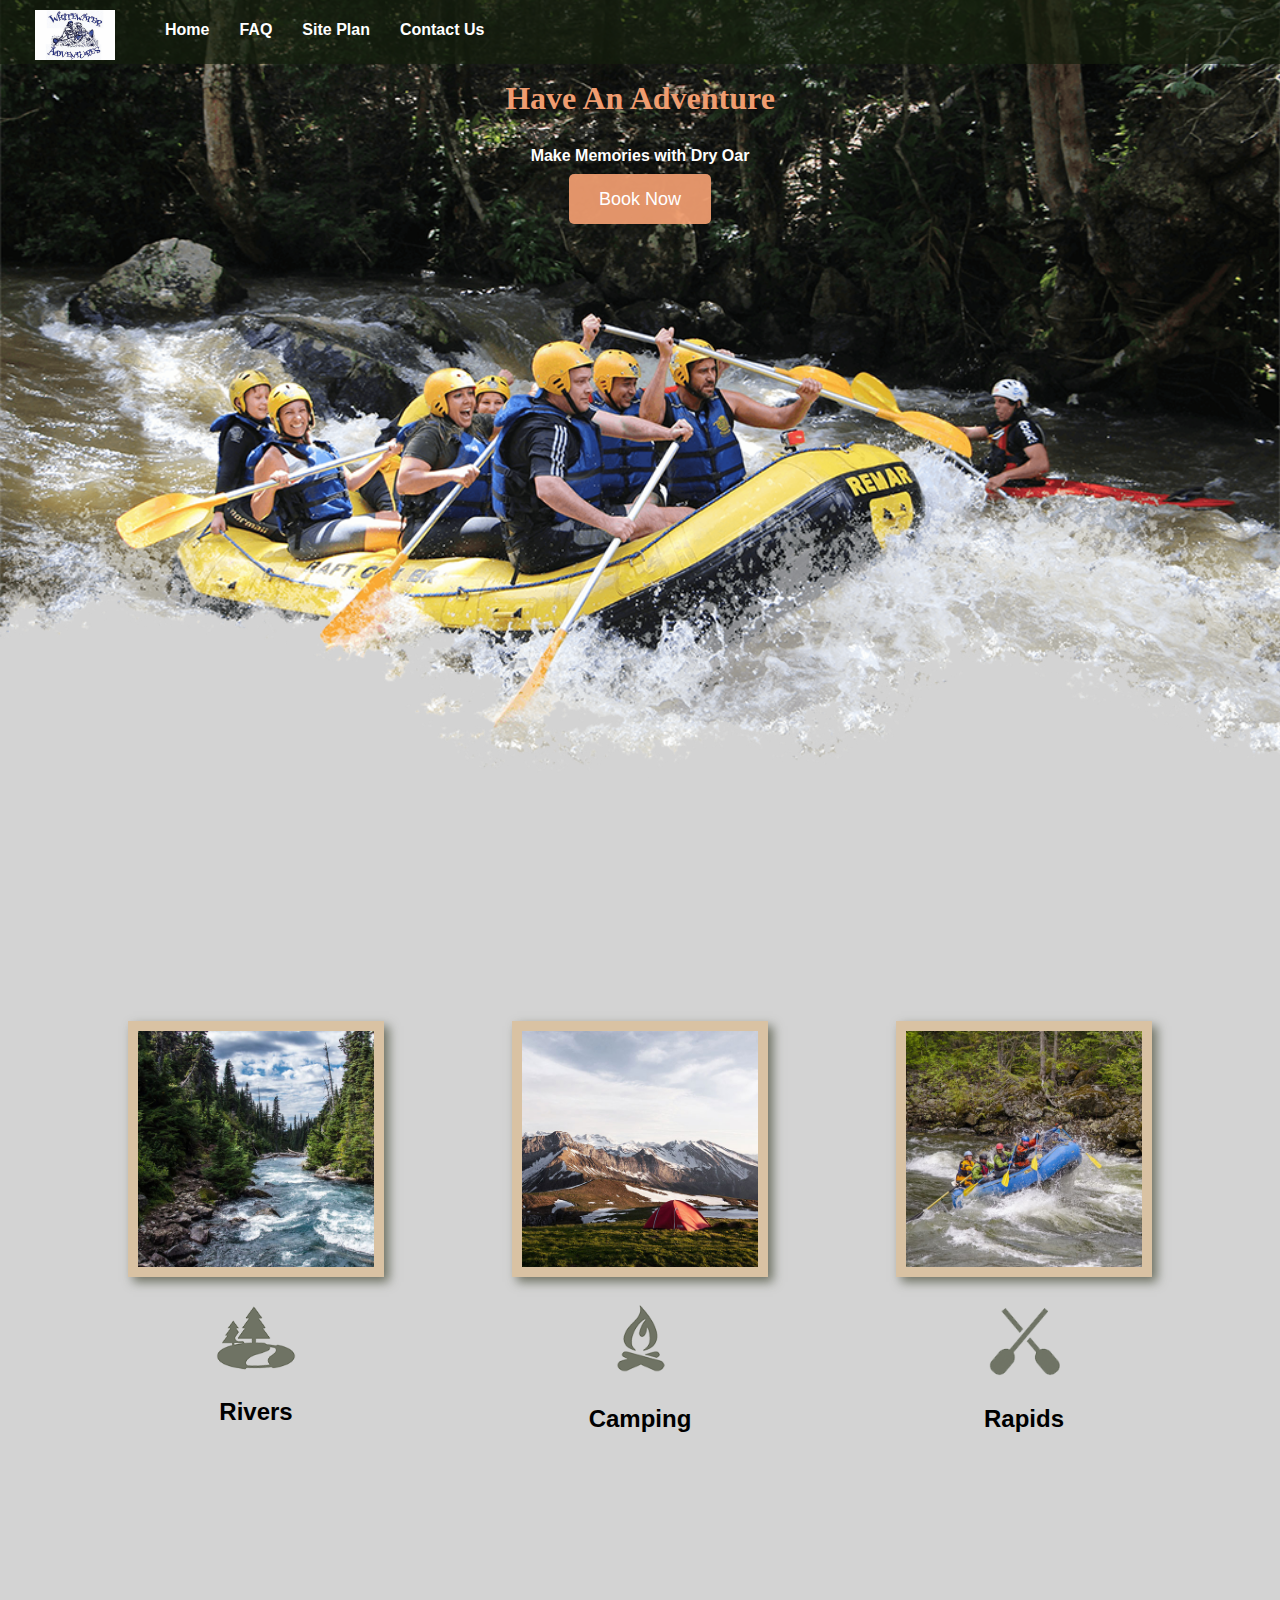
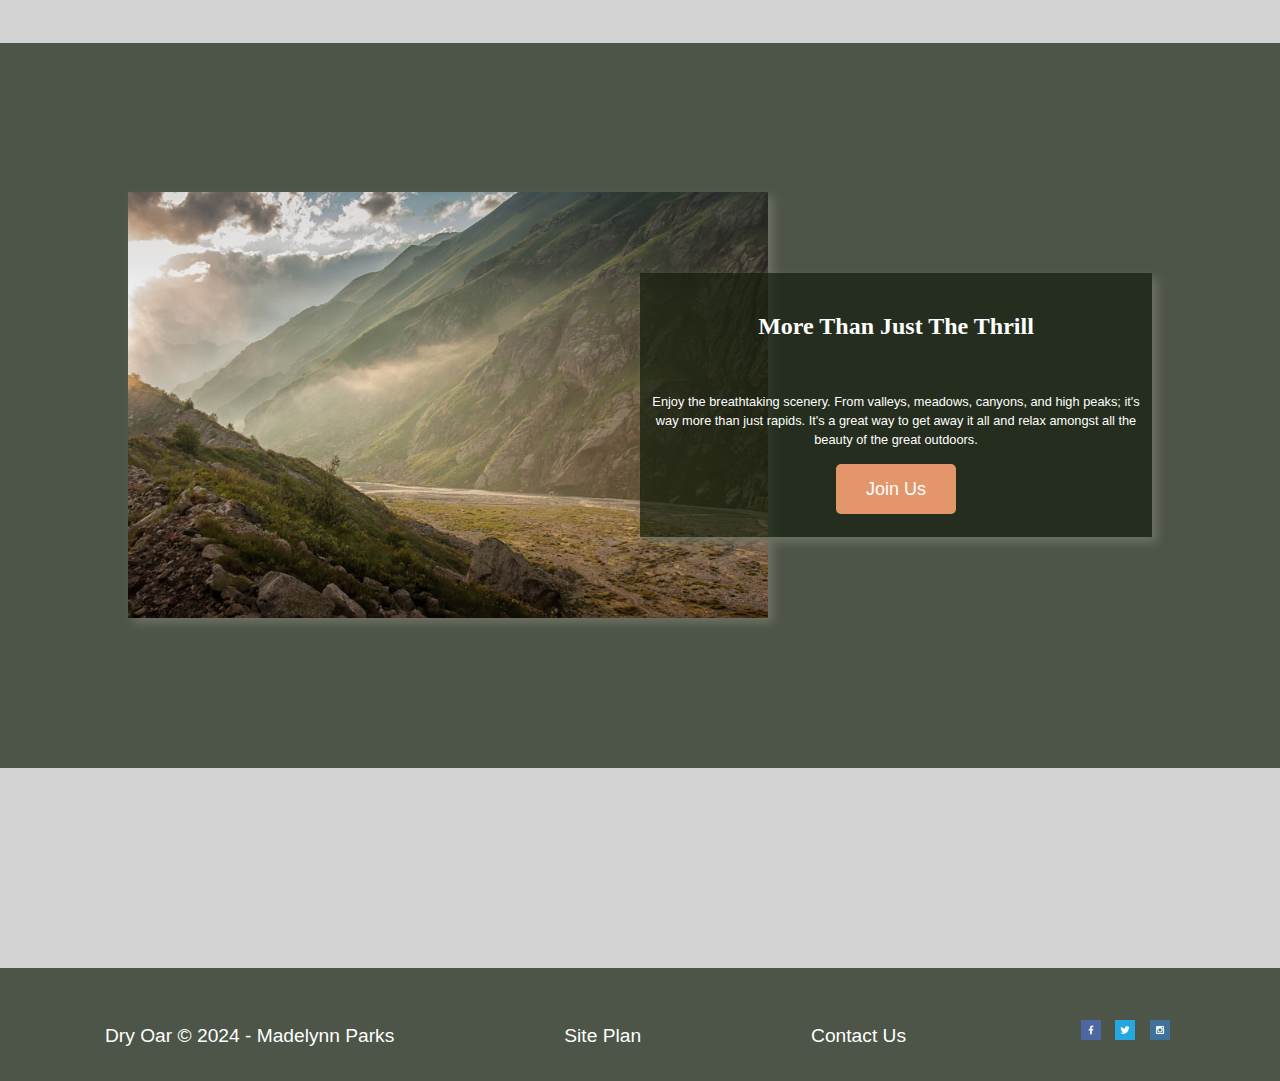
<file: wdd130/wwr/index.html>
<!DOCTYPE html>
<html lang="en">
<head>
    <link rel="stylesheet" href="styles/style.css">
    <meta charset="UTF-8">
    <meta name="viewport" content="width=device-width, initial-scale=1.0">
    <title>Whitewater Rafting Vacations | White Water Adventure | Home</title>
</head>
<body>
    <div id="content">
        <header>
         <a id="logo_link" href="index.html">
        <img class="logo" src="images/skelletons.jpg" alt="White Water Adventure">
             </a>
            <nav>
                 <a href="index.html">Home</a>
                 <a href="faq.html">FAQ</a>
                 <a href="site-plan-rafting.html">Site Plan</a>
                 <a href="contactus.html">Contact Us</a>
        </nav>
      </header>
      <div id="hero">
     <div id="hero-box">
        <img id="hero-img" src="images/hero.png" alt="People enjoying white water rafting">
     </div>
     <section id="hero-msg"> 
        <h1 class="home-title">Have An Adventure</h1>
        <h4>Make Memories with Dry Oar</h4>
        <div class='button-box'>
            <a class='book' href="contactus.html">Book Now</a>
        </div>
    </section>
   </div>
   <main class="home-grid">
    <section class="rivers-card">
        <img class="card-img" src="images/rivers.jpg" alt="river in forest">
        <img class="icon" src="images/river_icon.png" alt="river icon">
        <h2>Rivers</h2>
    </section>
    <section class="camping-card">
        <img class="card-img" src="images/camping.jpg" alt="tent in mountains">
        <img class="icon" src="images/fire_icon.png" alt="fire icon">
        <h2>Camping</h2>
    </section>
    <section class="rapids-card">
        <img class="card-img" src="images/rapids.jpg" alt="rafting boat">
        <img class="icon" src="images/oars.png" alt="oars icon">
        <h2>Rapids</h2>
    </section>
    <div id="background"></div>
    <img class="mountains" src="images/mountains.jpg" alt="Misty mountains">
    <section class="msg">
        <h2>More Than Just The Thrill</h2>
        <p>Enjoy the breathtaking scenery. From valleys, meadows, canyons, and high peaks; it's way more than just rapids. It's a great way to get away it all and relax amongst all the beauty of the great outdoors.</p>
        <a class='join' href="rivers.html">Join Us</a>
    </section>
   </main>
   <footer>
        <p>Dry Oar &copy; 2024 - Madelynn Parks</p>
        <p><a href="site-plan-rafting.html">Site Plan</a></p>
        <p><a href="contactus.html">Contact Us</a></p>
        <div class="social">
            <a href="https://facebook.com" target="_blank">
                <img src="images/facebook.png" alt="fb icon">
            </a>
            <a href="https://twitter.com" target="_blank">
                <img src="images/twitter.png" alt="twitter icon">
            </a>
            <a href="https://instagram.com" target="_blank">
                <img src="images/instagram.png" alt="instagram icon">
            </a>
        </div>
    </div>
    </footer>
</body>
</html>
</file>
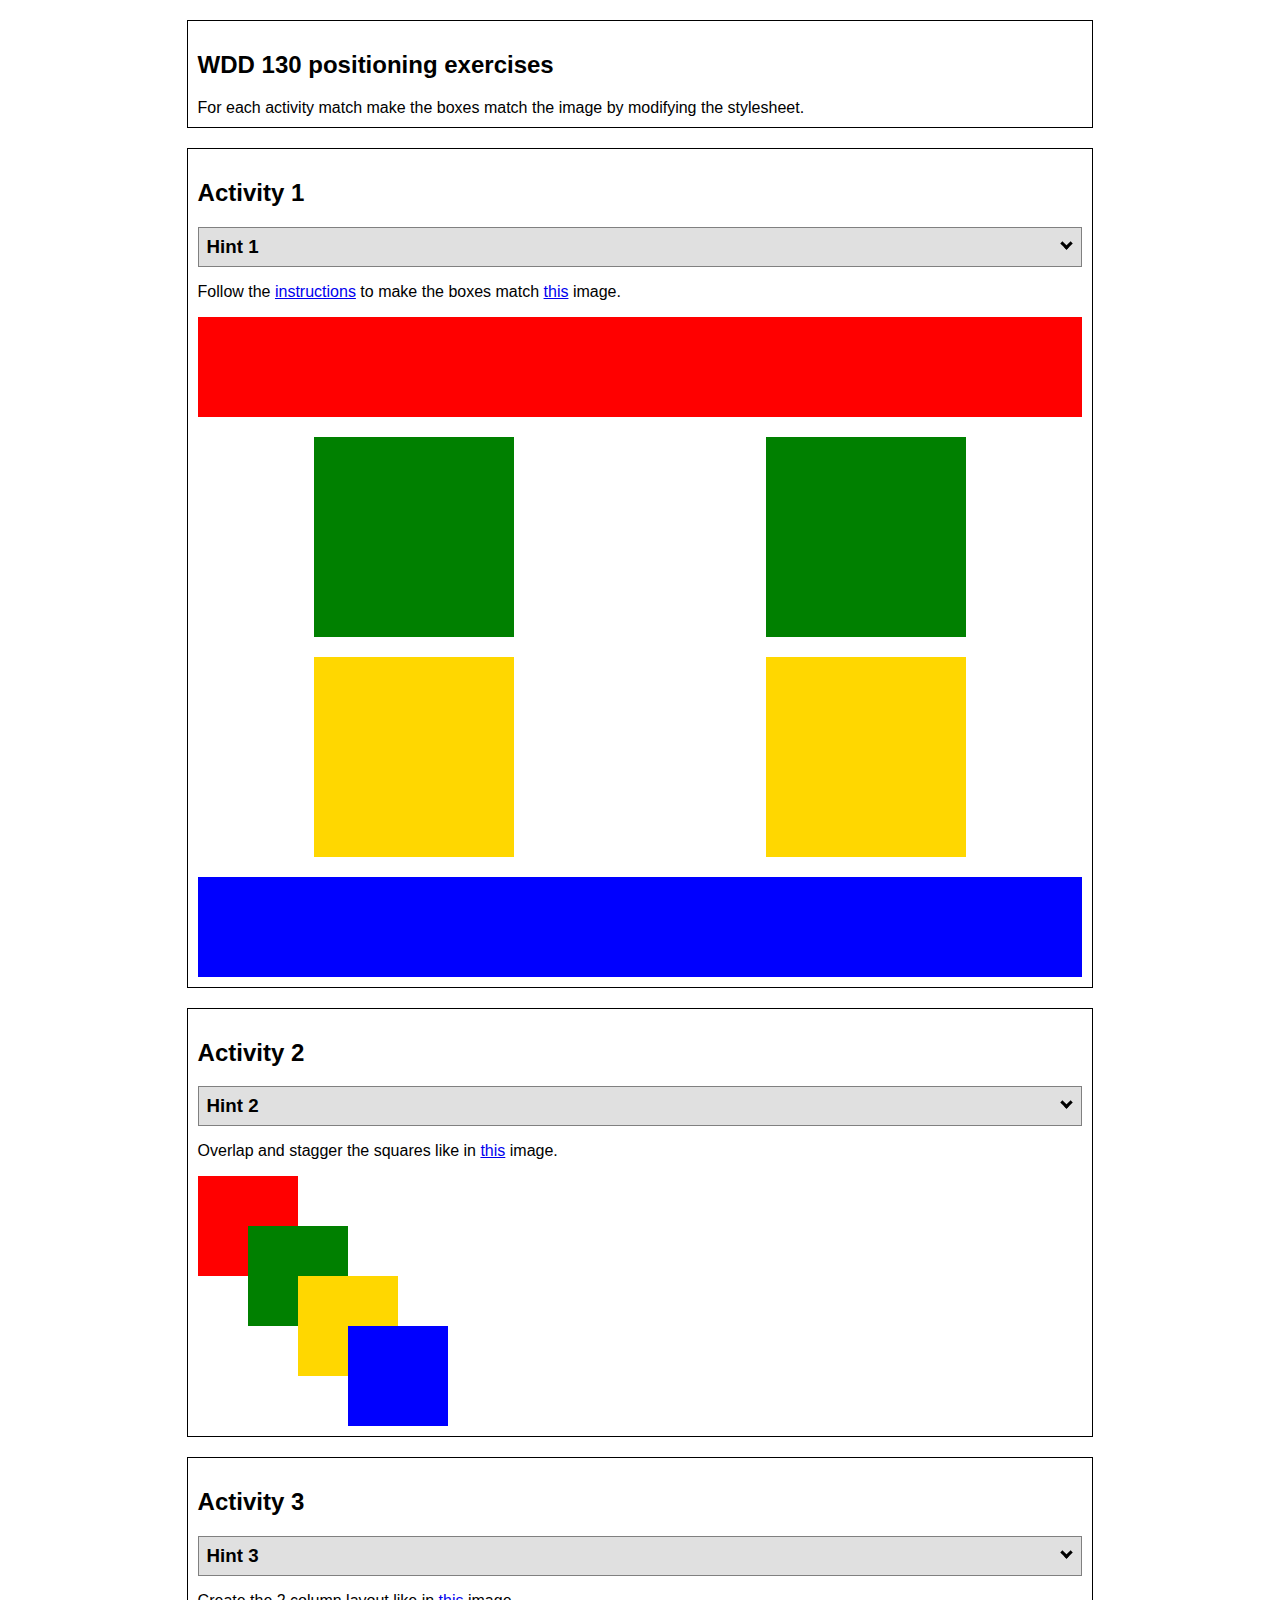
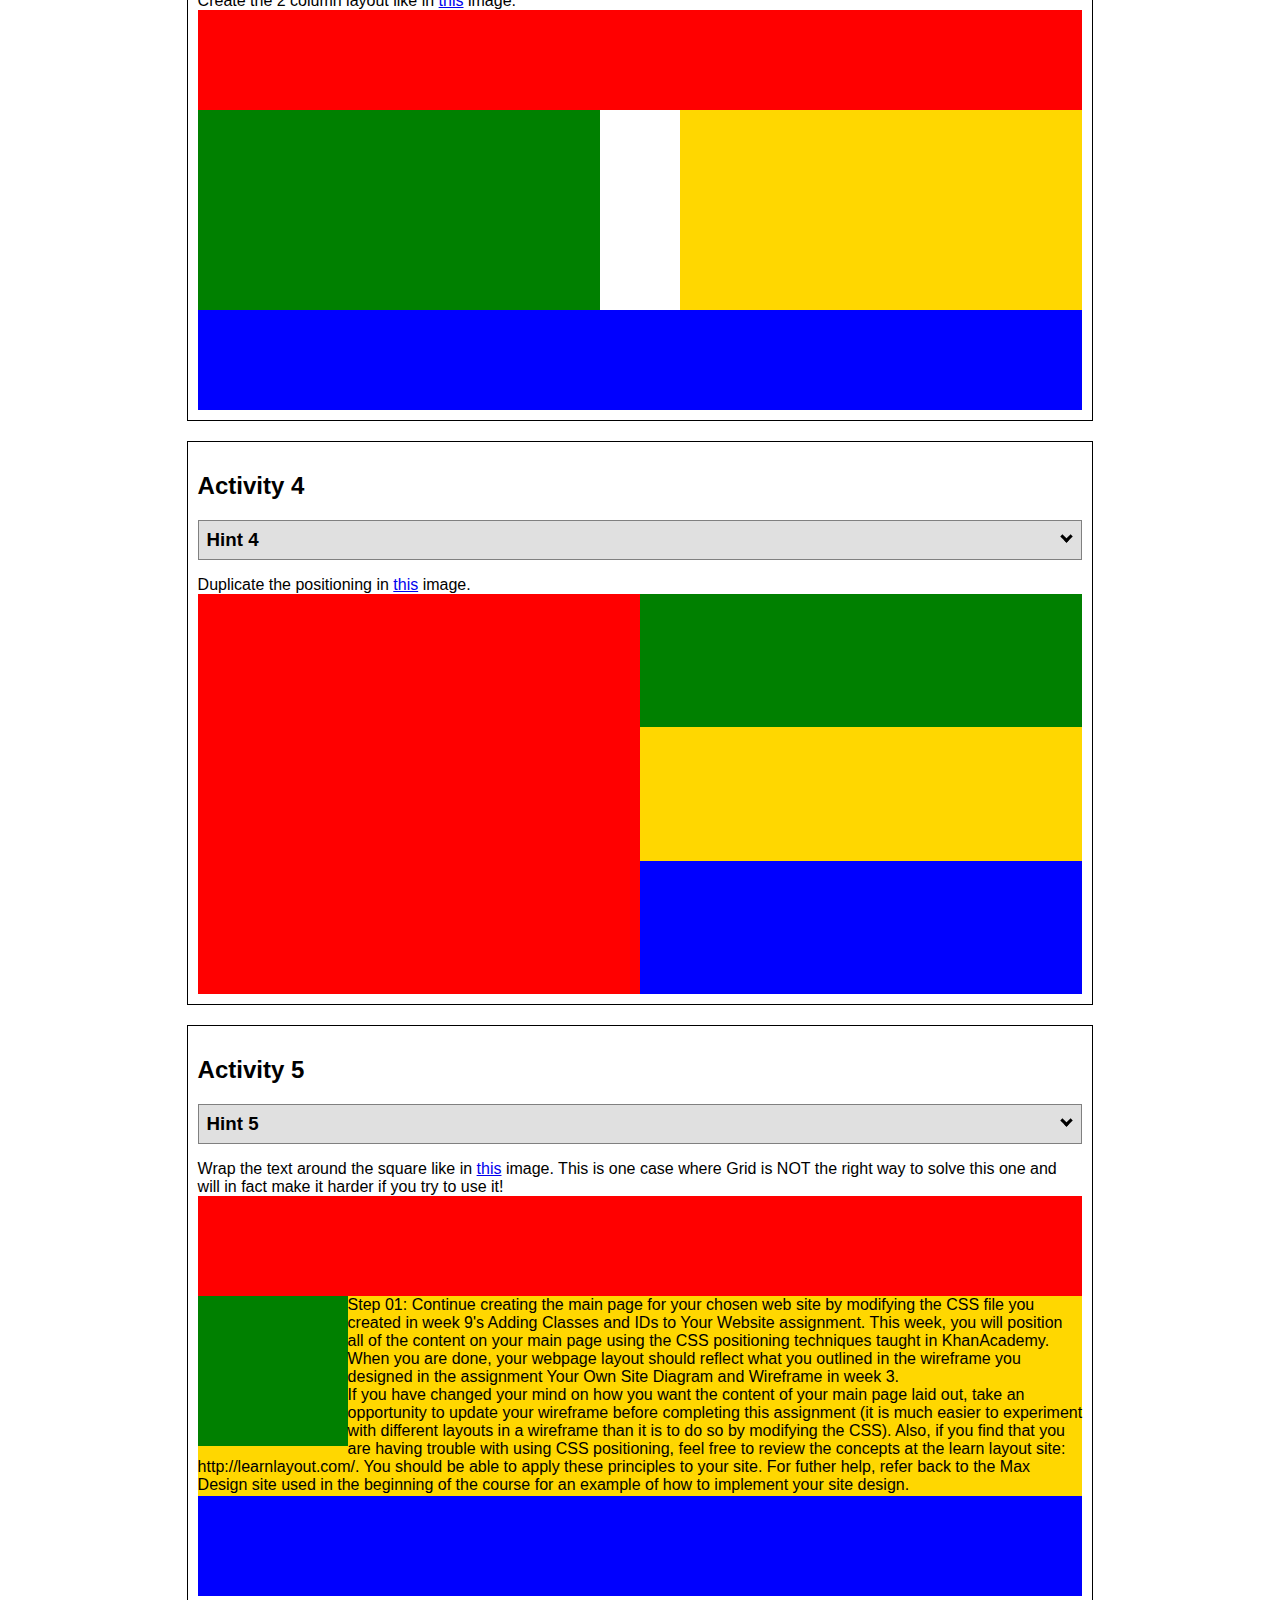
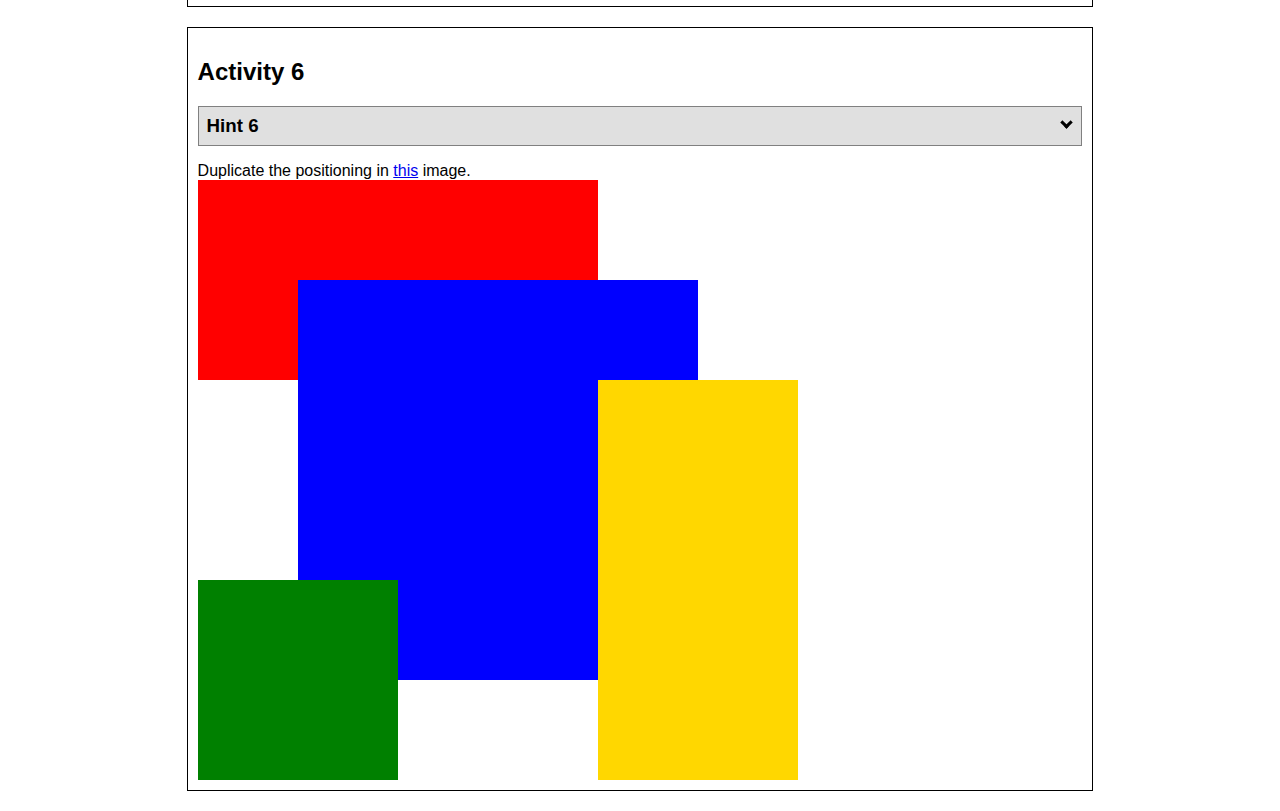
<file: positioning/positioning.html>
<!DOCTYPE html>
<html lang="en">
  <head>
    <!-- HTML - Name: positioning.html -->
    <title>Positioning Activity</title>
    <link rel="stylesheet" type="text/css" href="positionstyles.css" />
  </head>
  <body>
    <div class="activity">
      <h2>WDD 130 positioning exercises</h2>
      For each activity match make the boxes match the image by modifying the stylesheet.</div>
    <div class="activity">
      <h2>Activity 1</h2>
      <section class="hint"><input type="checkbox" ><i></i> <h3>Hint 1</h3><div><p>Check out the <a href="https://byui-wdd.github.io/wdd130/activities/w06-css-positioning.html" target="_blank">activity instructions</a> in Ilearn!</p></div></section>
      <p>Follow the <a href="https://byui-wdd.github.io/wdd130/activities/w06-css-positioning.html" target="_blank">instructions</a> to make the boxes match  <a href="https://byui-wdd.github.io/wdd130/images/example1.png" target="_blank">this</a> image.</p>
      <div class="content1" >
        <div class="red1" ></div>
        <div class="green1" ></div>
        <div class="green1" ></div>
        <div class="yellow1"></div>
        <div class="yellow1"></div>
        <div class="blue1"></div>
      </div>
    </div>
    <div class="activity">
      <h2>Activity 2</h2>
      <section class="hint"><input type="checkbox" > <h3>Hint 2</h3><i></i><div>
      <ul>
      <li>grid-template-columns: 50px 50px 50px 50px 50px </li></ul></div></section>
      <p>Overlap and stagger the squares like in <a href="https://byui-wdd.github.io/wdd130/images/example2.png" target="_blank">this</a> image.</p>
      <div class="content2" >
        <div class="red2" ></div>
        <div class="green2" ></div>
        <div class="yellow2"></div>
        <div class="blue2"></div>
      </div>
    </div>
    <div class="activity">
      <h2>Activity 3</h2>
      <section class="hint"><input type="checkbox" > <h3>Hint 3</h3><i></i><div><p>This one is going to be best solved with CSS Grid. Remember to make the boxes the right width first...then start moving them around. </p><h4>Properties used:</h4><ul><li>display:grid;</li><li>grid-template-columns:</li><li>grid-column-gap:</li>
        <li>grid-column:</li>  </ul></div></section>
      Create the 2 column layout like in <a href="https://byui-wdd.github.io/wdd130/images/example3.png" target="_blank">this</a>  image.
      <div class="content3" >
        <div class="red3" ></div>
        <div class="green3" ></div>
        <div class="yellow3"></div>
        <div class="blue3"></div>
      </div>
    </div>
    <div class="activity">
      <h2>Activity 4</h2>
      <section class="hint"><input type="checkbox" > <h3>Hint 4</h3><i></i><div><p>For the others we have been primarily concerned with width. For this one you will need to adjust height as well. </p><h4>Properties used:</h4><ul><li>display:grid;</li><li>grid-template-columns:</li><li>grid-row:</li></ul></div></section>
      Duplicate the positioning in <a href="https://byui-wdd.github.io/wdd130/images/example4.png" target="_blank">this</a> image. 
      <div class="content4" >
        <div class="red4" ></div>
        <div class="green4" ></div>
        <div class="yellow4"></div>
        <div class="blue4"></div>
      </div>
    </div>

    <div class="activity">
      <h2>Activity 5</h2>
      <section class="hint"><input type="checkbox" > <h3>Hint 5</h3><i></i><div><p>Grid is <strong>not</strong> the right way to do this.  In fact there is only one way to really do that...and that is with float. Remember that we float the thing we want the text to wrap around.  Also remember to start by making all the shapes the right size and shape.</p><h4>Properties used:</h4><ul><li>float: left;</li></ul></div></section>
      Wrap the text around the square like in <a href="https://byui-wdd.github.io/wdd130/images/example5.png" target="_blank">this</a> image. This is one case where Grid is NOT the right way to solve this one and will in fact make it harder if you try to use it!
      <div class="content5" >
        <div class="red5" ></div>
        <div class="green5" ></div>
        <div class="yellow5">Step 01: Continue creating the main page for your chosen web site by modifying the CSS file you created in week 9's Adding Classes and IDs to Your Website assignment. This week, you will position all of the content on your main page using the CSS positioning techniques taught in KhanAcademy. When you are done, your webpage layout should reflect what you outlined in the wireframe you designed in the assignment Your Own Site Diagram and Wireframe in week 3. <br />
          If you have changed your mind on how you want the content of your main page laid out, take an opportunity to update your wireframe before completing this assignment (it is much easier to experiment with different layouts in a wireframe than it is to do so by modifying the CSS). Also, if you find that you are having trouble with using CSS positioning, feel free to review the concepts at the learn layout site: http://learnlayout.com/. You should be able to apply these principles to your site. For futher help, refer back to the Max Design site used in the beginning of the course for an example of how to implement your site design.</div>
        <div class="blue5"></div>
      </div>
    </div>
    <div class="activity">
      <h2>Activity 6</h2>
      <section class="hint"><input type="checkbox" > <h3>Hint 6</h3><i></i><div><p>This one is all about visualizing the grid behind the layout. If you are having a hard time doing that first: all the sizes are even multiples of 100, and second here is another example with the lines drawn: <a href="https://byui-wdd.github.io/wdd130/images/example6-hint.png" target="_blank">example 6 with lines</a>. For this one you will find it easiest if you use px for the column width. You can also use <kbd>z-index</kbd> to control the element layering.    </p><h4>Properties used:</h4><ul><li>display:grid;</li><li>grid-template-columns:</li><li>grid-column:</li><li>grid-row:</li><li><a href="https://www.w3schools.com/cssref/pr_pos_z-index.asp" target="_blank">z-index:</a></li></ul></div></section>
      Duplicate the positioning in <a href="https://byui-wdd.github.io/wdd130/images/example6.png" target="_blank">this</a> image.
      <div class="content6" >
        <div class="red6" ></div>
        <div class="green6" ></div>
        <div class="yellow6"></div>
        <div class="blue6"></div>
      </div>
    </div>
  </body>
</html>
</file>
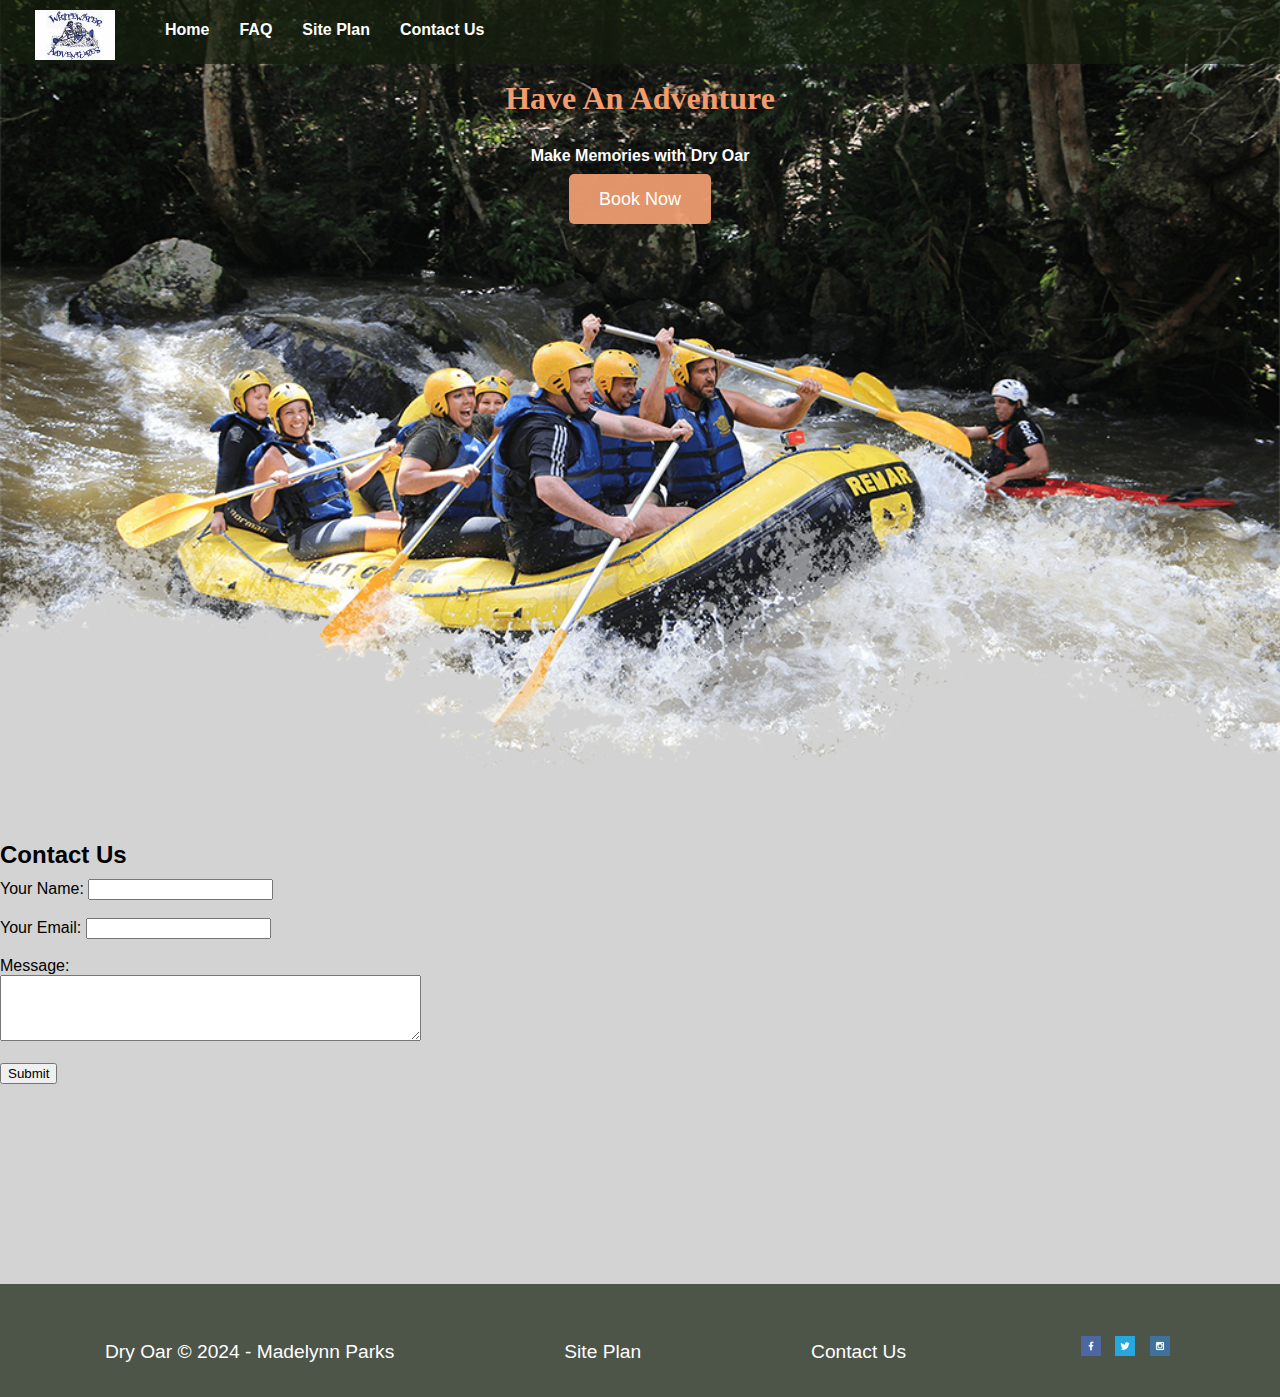
<file: wdd130/wwr/contactus.html>
<!DOCTYPE html>
<html lang="en">
<head>
    <link rel="stylesheet" href="styles/style.css">
    <meta charset="UTF-8">
    <meta name="viewport" content="width=device-width, initial-scale=1.0">
    <title>Contact Us</title>
    <style>
        #feedback {
            background-color: antiquewhite;
            position: absolute;
            top: 0;
            left: 0;
            right: 0;
            padding: .5em;
            /* make this element invisible until we are ready for it */
            display: none;      
        }
        .moveDown {
            margin-top: 3em;
        }
    </style>
</head>
<body>
    <div id="form">
        <header>
            <a id="logo_link" href="index.html">
                <img class="logo" src="images/skelletons.jpg" alt="White Water Adventure">
            </a>
            <nav>
                <a href="index.html">Home</a>
                <a href="faq.html">FAQ</a>
                <a href="site-plan-rafting.html">Site Plan</a>
                <a href="contactus.html">Contact Us</a>
            </nav>
        </header>
        <div id="hero">
            <div id="hero-box">
                <img id="hero-img" src="images/hero.png" alt="People enjoying white water rafting">
            </div>
            <section id="hero-msg"> 
                <h1 class="home-title">Have An Adventure</h1>
                <h4>Make Memories with Dry Oar</h4>
                <div class='button-box'>
                    <a class='book' href="contactus.html">Book Now</a>
                </div>
            </section>
        </div>

        <main>
            <h2>Contact Us</h2>
            <form id="contact-form">
                <label for="user_name">Your Name:</label>
                <input type="text" id="user_name" name="user_name" required><br><br>
                <label for="user_email">Your Email:</label>
                <input type="email" id="user_email" name="user_email" required><br><br>
                <label for="message">Message:</label><br>
                <textarea id="message" name="message" rows="4" cols="50" required></textarea><br><br>
                <input type="submit" value="Submit">
            </form>
            <div id="feedback"></div>
        </main>
        
        <footer>
            <p>Dry Oar &copy; 2024 - Madelynn Parks</p>
            <p><a href="site-plan-rafting.html">Site Plan</a></p>
            <p><a href="contactus.html">Contact Us</a></p>
            <div class="social">
                <a href="https://facebook.com" target="_blank">
                    <img src="images/facebook.png" alt="fb icon">
                </a>
                <a href="https://twitter.com" target="_blank">
                    <img src="images/twitter.png" alt="twitter icon">
                </a>
                <a href="https://instagram.com" target="_blank">
                    <img src="images/instagram.png" alt="instagram icon">
                </a>
            </div>
        </footer>
    </div>
    
    <script>
        // get the feedback div element so we can do something with it.
        const feedbackElement = document.getElementById('feedback');
        // get the form so we can read what was entered in it.
        const formElement = document.getElementById('contact-form');
        // add a 'listener' to wait for a submission of our form. When that happens run the code below.
        formElement.addEventListener('submit', function(e) {
            // stop the form from doing the default action.
            e.preventDefault();
            // set the contents of our feedback element to a message letting the user know the form was submitted successfully. Notice that we pull the name that was entered in the form to personalize the message!
            feedbackElement.innerHTML = 'Hello '+ formElement.user_name.value +'! Thank you for your message. We will get back with you as soon as possible!';
            // make the feedback element visible.
            feedbackElement.style.display = "block";
            // add a class to move everything down so our message doesn't cover it.
            document.body.classList.toggle('moveDown');
        });
    </script>
</body>
</html>
</file>
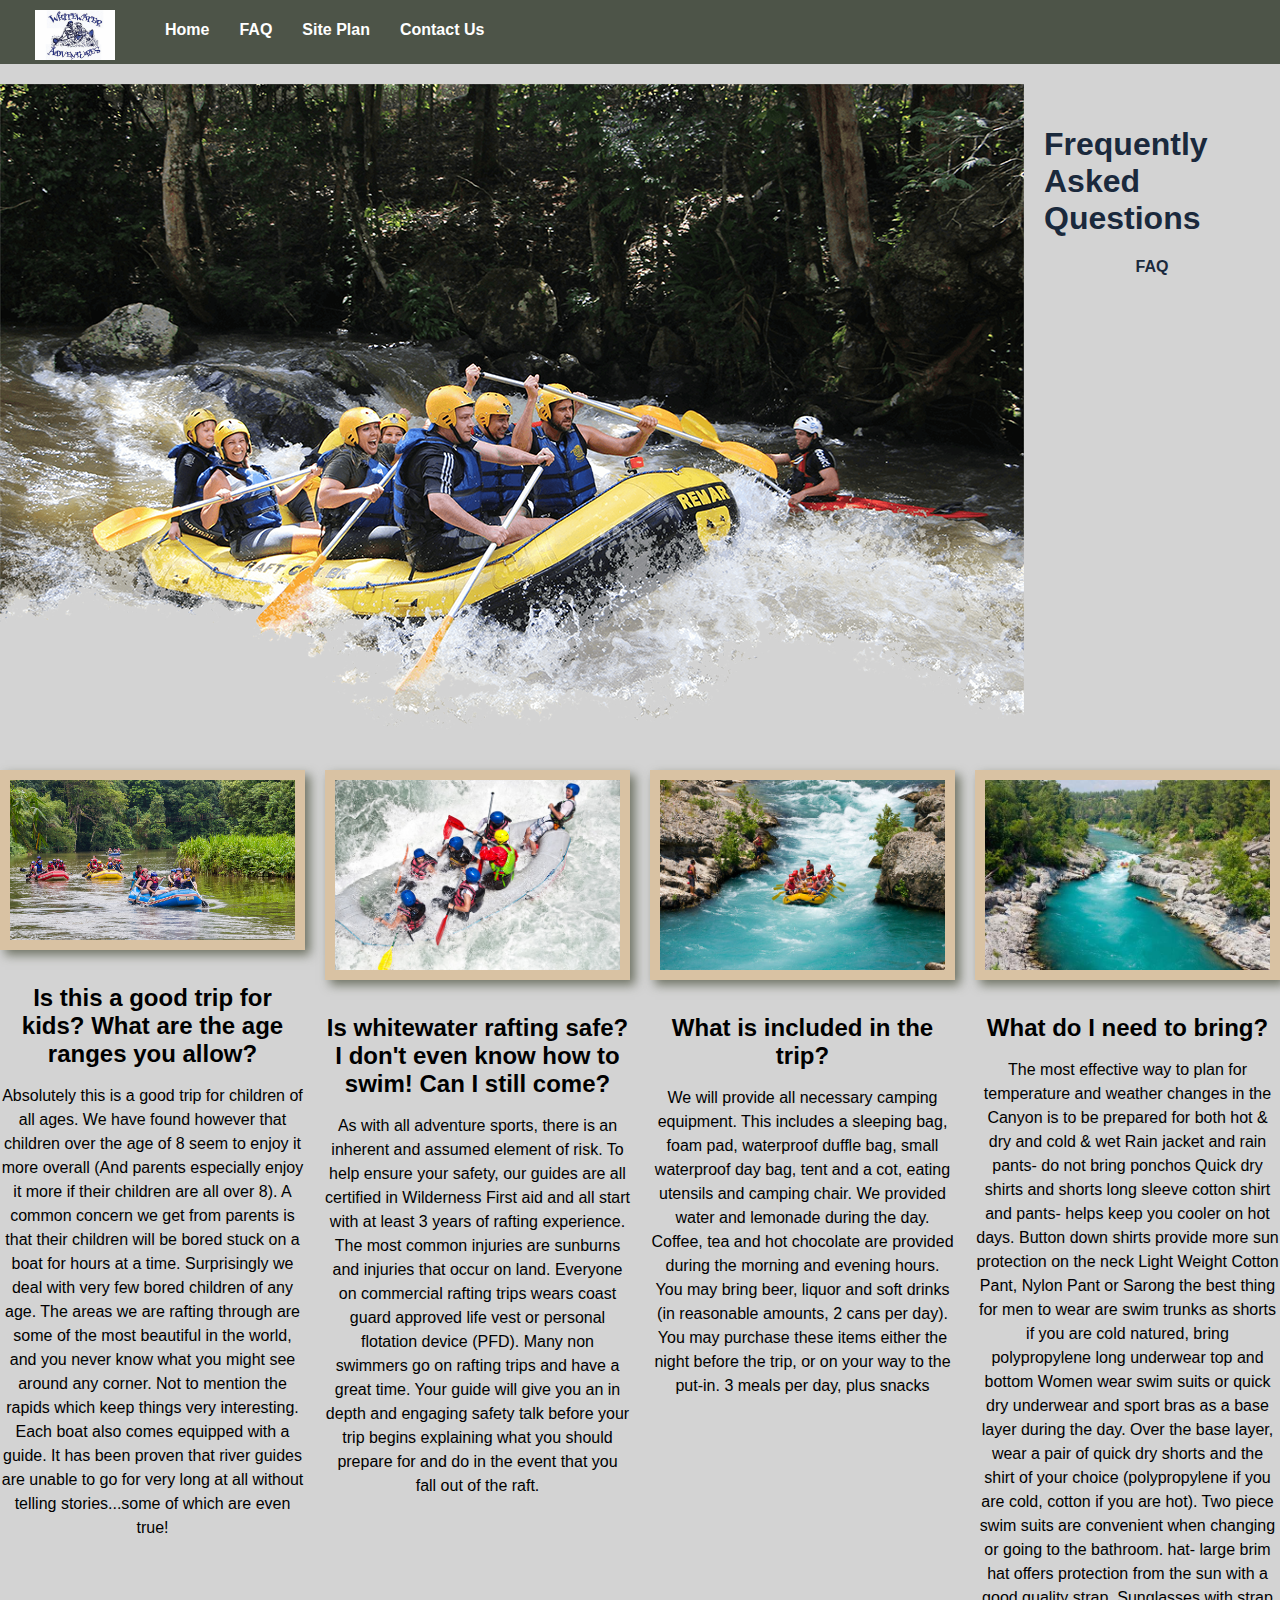
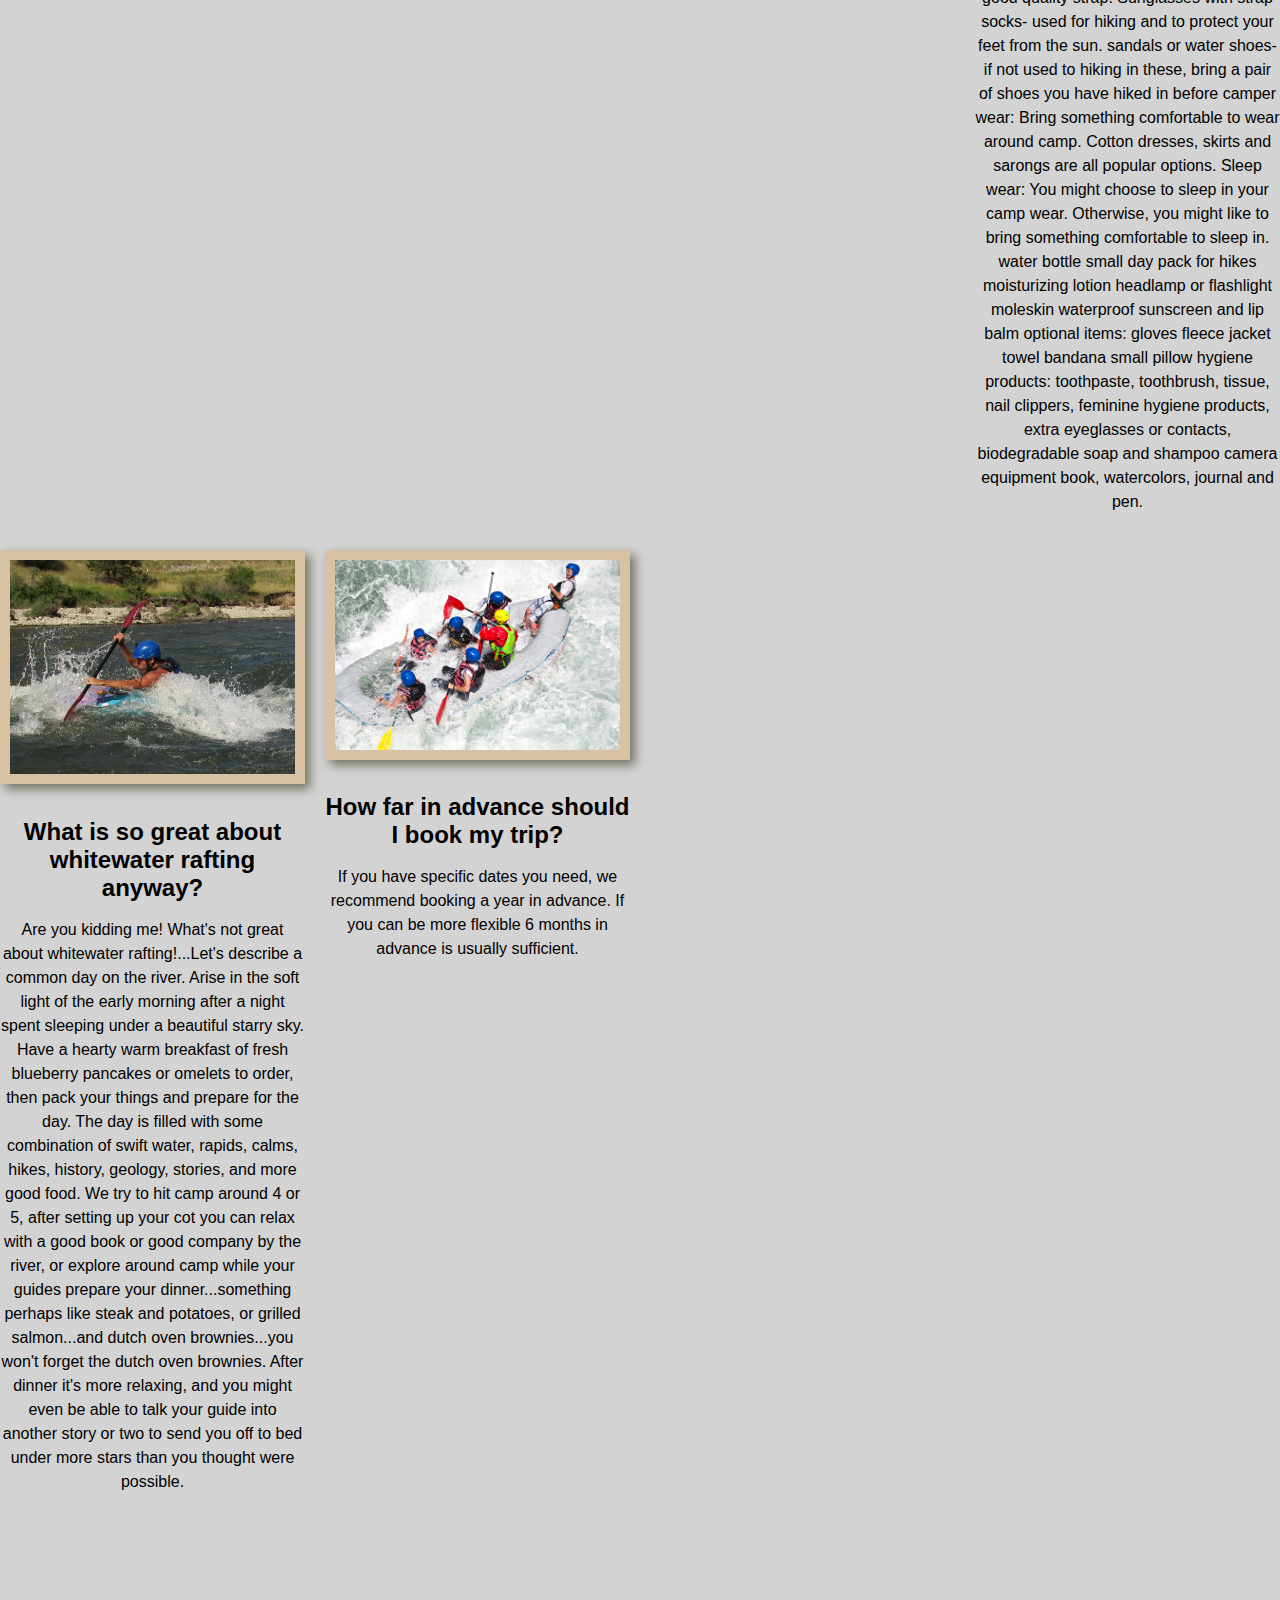
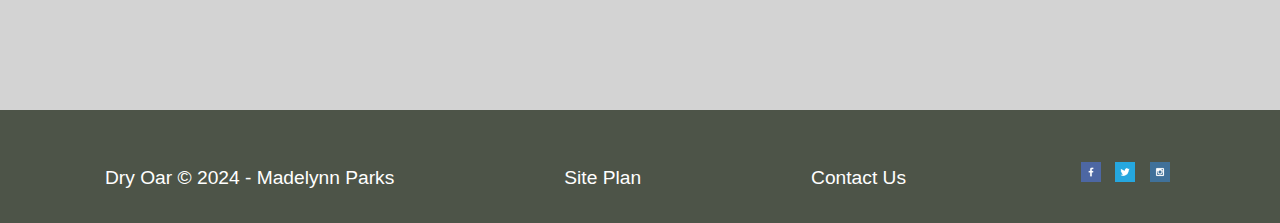
<file: wdd130/wwr/faq.html>
<!DOCTYPE html>
<html lang="en">
<head>
    <link rel="stylesheet" href="styles/style.css">
    <meta charset="UTF-8">
    <meta name="viewport" content="width=device-width, initial-scale=1.0">
    <title>Whitewater Rafting Vacations | White Water Adventure | Home | FAQ</title>
</head>
<body>
    <div id="faq">
        <header>
            
         <a id="logo_link" href="index.html">
        <img class="logo" src="images/skelletons.jpg" alt="White Water Adventure">
             </a>
            <nav>
                 <a href="index.html">Home</a>
                 <a href="faq.html">FAQ</a>
                 <a href="site-plan-rafting.html">Site Plan</a>
                 <a href="contactus.html">Contact Us</a>
        </nav>
    </header>
    <div id="banner">
   <div id="banner-box">
      <img id="banner-img" src="images/hero.png" alt="People enjoying white water rafting">
   </div>
   <section id="banner-msg"> 
      <h1 class="faq-title">Frequently Asked Questions</h1>
      <h4>FAQ</h4>
    
  </section>
   </div>
   <main class="faq-grid">
    <section class="question1-card">
        <img class="card-img" src="images/rafting15_600.jpg" alt="river in forest">
     
        <h2>Is this a good trip for kids? What are the age ranges you allow?</h2>
        <p>Absolutely this is a good trip for children of all ages. We have found however that children over the age of 8 seem to enjoy it more overall (And parents especially enjoy it more if their children are all over 8). A common concern we get from parents is that their children will be bored stuck on a boat for hours at a time. Surprisingly we deal with very few bored children of any age. The areas we are rafting through are some of the most beautiful in the world, and you never know what you might see around any corner. Not to mention the rapids which keep things very interesting. Each boat also comes equipped with a guide. It has been proven that river guides are unable to go for very long at all without telling stories...some of which are even true!</p>
    </section>
    <section class="question2-card">
        <img class="card-img" src="images/rafting42_600.jpg" alt="tent in mountains">
        
        <h2>Is whitewater rafting safe? I don't even know how to swim! Can I still come? </h2>
        <p>As with all adventure sports, there is an inherent and assumed element of risk. To help ensure your safety, our guides are all certified in Wilderness First aid and all start with at least 3 years of rafting experience. The most common injuries are sunburns and injuries that occur on land.
            Everyone on commercial rafting trips wears coast guard approved life vest or personal flotation device (PFD). Many non swimmers go on rafting trips and have a great time. Your guide will give you an in depth and engaging safety talk before your trip begins explaining what you should prepare for and do in the event that you fall out of the raft.</p>
    </section>
    <section class="question3-card">
        <img class="card-img" src="images/rafting65_600.jpg" alt="rafting boat">
        <h2>What is included in the trip?</h2>
        <p>We will provide all necessary camping equipment. This includes a sleeping bag, foam pad, waterproof duffle bag, small waterproof day bag, tent and a cot, eating utensils and camping chair.
            We provided water and lemonade during the day. Coffee, tea and hot chocolate are provided during the morning and evening hours. You may bring beer, liquor and soft drinks (in reasonable amounts, 2 cans per day). You may purchase these items either the night before the trip, or on your way to the put-in. 3 meals per day, plus snacks</p>
    </section>
    <section class="question4-card">
        <img class="card-img" src="images/rafting58_600.jpg" alt="rafting boat">
        <h2>What do I need to bring?</h2>
        <p>The most effective way to plan for temperature and weather changes in the Canyon is to be prepared for both hot & dry and cold & wet Rain jacket and rain pants- do not bring ponchos Quick dry shirts and shorts long sleeve cotton shirt and pants- helps keep you cooler on hot days. Button down shirts provide more sun protection on the neck Light Weight Cotton Pant, Nylon Pant or Sarong the best thing for men to wear are swim trunks as shorts if you are cold natured, bring polypropylene long underwear top and bottom Women wear swim suits or quick dry underwear and sport bras as a base layer during the day. Over the base layer, wear a pair of quick dry shorts and the shirt of your choice (polypropylene if you are cold, cotton if you are hot). Two piece swim suits are convenient when changing or going to the bathroom. hat- large brim hat offers protection from the sun with a good quality strap. Sunglasses with strap socks- used for hiking and to protect your feet from the sun. sandals or water shoes- if not used to hiking in these, bring a pair of shoes you have hiked in before camper wear: Bring something comfortable to wear around camp. Cotton dresses, skirts and sarongs are all popular options. Sleep wear: You might choose to sleep in your camp wear. Otherwise, you might like to bring something comfortable to sleep in. water bottle small day pack for hikes moisturizing lotion headlamp or flashlight moleskin waterproof sunscreen and lip balm optional items: gloves fleece jacket towel bandana small pillow hygiene products: toothpaste, toothbrush, tissue, nail clippers, feminine hygiene products, extra eyeglasses or contacts, biodegradable soap and shampoo camera equipment book, watercolors, journal and pen.  
        </p>
    </section>
    <section class="question5-card">
        <img class="card-img" src="images/salmon-kayak3.jpg" alt="rafting boat">
        <h2>What is so great about whitewater rafting anyway?</h2>
        <p>Are you kidding me! What's not great about whitewater rafting!...Let's describe a common day on the river.
        Arise in the soft light of the early morning after a night spent sleeping under a beautiful starry sky. Have a hearty warm breakfast of fresh blueberry pancakes or omelets to order, then pack your things and prepare for the day. The day is filled with some combination of swift water, rapids, calms, hikes, history, geology, stories, and more good food. We try to hit camp around 4 or 5, after setting up your cot you can relax with a good book or good company by the river, or explore around camp while your guides prepare your dinner...something perhaps like steak and potatoes, or grilled salmon...and dutch oven brownies...you won't forget the dutch oven brownies. After dinner it's more relaxing, and you might even be able to talk your guide into another story or two to send you off to bed under more stars than you thought were possible.        </p>
    </p>
    </section>
    <section class="qustion6-card">
        <img class="card-img" src="images/rafting42_600.jpg" alt="rafting boat">
        <h2>How far in advance should I book my trip?</h2>
        <p>
            If you have specific dates you need, we recommend booking a year in advance. If you can be more flexible 6 months in advance is usually sufficient.
        </p>
    </section>
        </main>


   <footer>
        <p>Dry Oar &copy; 2024 - Madelynn Parks</p>
        <p><a href="site-plan-rafting.html">Site Plan</a></p>
        <p><a href="contactus.html">Contact Us</a></p>
        <div class="social">
            <a href="https://facebook.com" target="_blank">
                <img src="images/facebook.png" alt="fb icon">
            </a>
            <a href="https://twitter.com" target="_blank">
                <img src="images/twitter.png" alt="twitter icon">
            </a>
            <a href="https://instagram.com" target="_blank">
                <img src="images/instagram.png" alt="instagram icon">
            </a>
        </div>
    </div>
    </footer>
</body>
</html>
</file>
<file: wdd130/wwr/styles/style.css>
/* Global styles */
body {
    font-family: Arial, sans-serif;
    margin: 0;
    padding: 0;
    background-color: lightgray ;
}

#content {
    max-width: 1600px;
    margin: 0 auto; 
}

#background {
    height: 725px;
}

#hero-msg h1 {
    text-align: center;
    line-height: 1.5em;
}

#hero-msg h4 {
    text-align: center;
    line-height: 1.5em;
}

#hero-img {
    width:100%;
}

.home-grid {
    display: grid;
    grid-template-columns: repeat(10, 1fr);
}

.button-box {
    text-align: center;
}

main section {
    text-align: center;
}

header {
    background-color: rgba(20,30,13, .7);
    font-family: Verdana, sans-serif;
    display: grid;
    grid-template-columns: 150px auto;
}

footer {
    background-color: rgba(20,30,13, .7);
    color: rgb(255, 255, 255);
    font-family: Verdana, sans-serif;
    padding: 25px 50px;
    margin-top: 200px;
    display: flex;
    justify-content: space-around;
    align-items: center;
}

footer a {
    text-decoration: none;
    color: rgb(255, 255, 255); 
}

footer a:hover {
    text-decoration: none;
    color: rgb(255, 255, 255); 
}

footer p {
    font-size: 1.2em;
    padding-top: 15px;
}  

footer p a:hover {
    text-decoration: underline;
    background-color:rgb(254, 254, 254);
    color:rgb(0, 0, 0);  
}    

footer .social img {
    padding-top: 15px;
}

nav a:hover {
    background-color: rgb(0, 0, 0);
    color: #ffffff;
    padding: 35px 25px;
}

.icon {
    width: 80px;
    padding-top: 10px;
}

.logo {
    width: 80px;
    padding-top: 5px;
}

nav a {
    text-align: bottom;  /* Removed, not necessary */
    color: #fcfbfb;
    text-decoration: none;
    padding: 35px 25px;
    /* Added line to move text down within the link element */
    line-height: 40px;
}


.book, .join {
    background-color: rgba(240, 157, 112, 0.936); 
    color: rgb(255, 255, 255);
    text-decoration: none;
    font-size: 18px;
    padding: 15px 30px;
    margin-top: 50px;
    border-radius: 5px;
}

.join {
    margin-top: 100px;
}

.card-img {
    border: 10px solid #d9c2a3;
    transition: transform .5s;
    box-shadow: 5px 5px 10px #6f7364;
}

main section img {
    box-sizing: border-box;
}

.book:hover, .join:hover {
    background-color: rgb(0, 0, 0);
    color: rgb(255, 255, 255);
}

#background {
    background-color: rgba(20, 30, 13, 0.7);
    color: rgb(99, 62, 62);
}

.msg {
    background-color: rgba(20,30,13, .7);
    color: rgb(255, 255, 255); 
    font-family: Verdana, sans-serif;
    line-height: 1.5em;
    padding-bottom: 35px;
    grid-column: 6/10;
    grid-row: 6/7;
    box-shadow: 5px 5px 10px #6f7364;
}

.home-title {
    color: rgb(240, 157, 112); 
    text-align: center;
    font-family: 'Brush Script MT', cursive; 
    font-size: 2em;
    margin-top: 10px;
}

.rivers-card {
    margin: 200px 0;
    grid-column: 2/4;
    grid-row: 2/3;
}

.camping-card {
    margin: 200px 0; 
    grid-column: 5/7;
    grid-row: 2/3;
} 

.rapids-card {
    margin: 200px 0;
    grid-column: 8/10;
    grid-row: 2/3;
}

h4 {
    color: white;
    text-align: center; 
    font-family: 'Trebuchet MS', sans-serif;
}

.msg h2 {
    background-color: rgba(20,30,13,);
    color: rgb(255, 255, 255); 
    font-family: 'Brush Script MT', cursive;
    line-height: 1.5em;
    margin: 0;
    padding: 35px;
}

.msg p {
    background-color: rgba(20,30,13,);
    color: rgb(255, 255, 255); 
    font-size: .8em;
    line-height: 1.5em;
    padding-bottom: 15px;
}

#logo_link {
    padding-top: 5px;
    justify-self: center;
    align-self: center;
}

#hero {
    display: grid;
    grid-template-columns: 1fr 3fr 1fr;
    margin-top: -100px; 
}

#hero-box {
    grid-column: 1/4;
    grid-row: 1/3;
    z-index: -1;
}

#hero-msg {
    grid-column: 2/3;
    grid-row: 1/2;
    margin-top: 100px;
}

.card-img {
    width: 100%;
}

#background {
    grid-column: 1/11;
    grid-row: 4/9;
}

.mountains {
    width: 100%;
    grid-column: 2/7;
    grid-row: 5/8;
    box-shadow: 5px 5px 10px #6f7364;
}

.card-img:hover {
    opacity: .6;
    transform: scale(1.1);
}

/* FAQ CSS */
nav {
    display: flex;
}

nav a {
    color: #fff;
    text-decoration: none;
    padding: 10px 15px;
    font-weight: bold;
}

nav a:hover {
    background-color: #1a293c;
}

/* Banner Styles */
#banner {
    margin-top: 20px;
    display: flex;
    justify-content: space-between;
    color:#1a293c; 
}

#banner-box {
    flex: 1;
    color:#1a293c; 
}

#banner-msg {
    flex: 1;
    padding: 20px;
    color:#1a293c; 
}
#banner-msg h4 {
    color:#1a293c; 
}
.faq-title {
    margin-bottom: 10px;
    font-size: 2em;
    color:#1a293c; 
}

/* FAQ Grid Styles */
.faq-grid {
    display: grid;
    grid-template-columns: repeat(auto-fit, minmax(300px, 1fr)); /* Responsive layout */
    grid-gap: 20px;
}

.question-card {
    display: flex; /* Change to flexbox for stacking */
    flex-direction: column; /* Stack elements vertically */
    background-color: #fff;
    padding: 20px;
    border-radius: 5px;
    box-shadow: 0 0 5px rgba(0, 0, 0, 0.1);
}

.card-img {
    width: 100%; /* Set image width to 100% of its container */
    margin-bottom: 10px; /* Add spacing between stacked images */
}

h2 {
    margin-bottom: 10px;
}

p {
    font-size: 16px;
    line-height: 1.5;
}

/* Footer Styles */
footer {
    background-color: rgba(20, 30, 13, 0.7);
    color: #fff;
    padding: 20px;
    text-align: center;
}

footer p {
    margin-bottom: 10px;
}

footer a {
    color: #fff;
    text-decoration: none;
}

footer a:hover {
    color: #f5f5f5;
}

footer .social img {
    width: 20px;
    margin: 0 5px;
}


@media screen and (max-width: 900px) {
    #hero, .home-grid {
        display: block;
        height: auto;
    }
    nav, footer {
        flex-direction: column;
    }
    nav a {
        display: block;
        padding: 15px;
    }
    #hero {
        margin-top: 0;
    }
    #hero-msg {
        margin-top: 0;
    }
    #hero-msg h4 {
        display: none;
    }
    #hero-msg h1 {
        color: #6f7364;
    }
    .home-title {
        font-size: 25px;
    }
    .rivers-card, .camping-card, .rapids-card { 
        margin: 50px auto;
        width: 60%;
    }
    #background {
        display: none;
    }
    .mountains, .msg {
        width: 80%;
        display: block;
        margin: 0 auto;
    }
    footer {
        margin-top: 25px;
    }

}
</file>
<file: positioning/positionstyles.css>
/* CSS - Name: "positionstyles.css" */
/* Activity 1 styles */
.content1 {
  /* This is the parent of the activity 1 boxes. */
  display: grid;
  grid-template-columns: 1fr 1fr;
  justify-items: center;
  gap: 20px;
}
.red1 { 
  width: 100%; 
  height: 100px; 
  background-color: red; 
  grid-column: 1/3;

} 
.green1 {
  width: 200px; 
  height: 200px; 
  background-color: green; 

} 
.yellow1 {
  width: 200px; 
  height: 200px; 
  background-color: gold; 
} 
.blue1 {
  width: 100%; 
  height: 100px; 
  background-color: blue; 
  grid-column: 1/3;
} 
/* Activity 2 styles */ 
.content2 {
  /* This is the parent of the activity 2 boxes. */
  display: grid;
  grid-template-columns: repeat(5, 50px);
}
.red2 {
  width: 100px; 
  height: 100px; 
  background-color: red; 
  grid-column: 1/3;
  grid-row: 1/3;
} 
.green2 { 
  width: 100px; 
  height: 100px; 
  background-color: green; 
  grid-column: 2/4;
  grid-row: 2/4;
} 
.yellow2 {
  width: 100px; 
  height: 100px; 
  background-color: gold; 
  grid-column: 3/5;
  grid-row: 3/5;
} 
.blue2 {
  width: 100px; 
  height: 100px; 
  background-color: blue; 
  grid-column: 4/6;
  grid-row: 4/6;
} 
/* Activity 3 styles */ 
.content3 {
  /* This is the parent of the activity 3 boxes. */
  display: grid;
  grid-template-columns: 1fr 1fr;
  column-gap: 80px;
}
.red3 {
  width: 100%; 
  height: 100px; 
  background-color: red; 
  grid-column: 1/3;
} 
.green3 {
  width: 100%; 
  height: 200px; 
  background-color: green;
  grid-row: 2/3;
  grid-column: 1/2;
} 
.yellow3 {
  width: 100%; 
  height: 200px; 
  background-color: gold; 
} 
.blue3 {
  width: 100%;
  height: 100px; 
  background-color: blue; 
  grid-column: 1/3;
  grid-row: 3;
} 
/* Activity 4 styles */ 
.content4 {
  /* This is the parent of the activity 4 boxes. */
  height: 400px;
  display: grid;
  grid-column: 1fr 1fr;

}
.red4 {
  width: 100%; 
  height: 100%; 
  background-color: red; 
  grid-column: 1/2;
  grid-row: 1/4;

} 
.green4 {
  width: 100%; 
  height: 100%; 
  background-color: green; 
  grid-column: 2/3;
} 
.yellow4 {
  width: 100%; 
  height: 100%;
  background-color: gold; 
  grid-column: 2/3;
} 
.blue4 {
  width: 100%; 
  height: 100%;
  background-color: blue; 
  grid-column: 2/3;
} 
/* Activity 5 styles */ 
.content5 {
  /* This is the parent of the activity 5 boxes. */
  height: 400px;
}
.red5 { 
  width: 100%; 
  height: 100px; 
  background-color: red; 
} 
.green5 { 
  width: 150px; 
  height: 150px; 
  background-color: green; 
  float: left;

} 
.yellow5 {
  width: 100%; 
  height: 200px; 
  background-color: gold; 

} 
.blue5 {
  width: 100%; 
  height: 100px; 
  background-color: blue; 
} 
/* Activity 6 styles */ 
.content6 {
  /* This is the parent of the activity 6 boxes. */
  display: grid;
  grid-template-columns: repeat(6, 100px);
  height: 600px;
}
.red6 {
  width: 100%; 
  height: 100%; 
  background-color: red;
  grid-column: 1/5;
  grid-row: 1/3;
} 
.green6 {
  width: 100%; 
  height: 100%; 
  background-color: green; 
  grid-column: 1/3;
  grid-row: 5/7;
  z-index: 2;
} 
.yellow6 {
  width: 100%; 
  height: 100%; 
  background-color: gold; 
  grid-column: 5/7;
  grid-row: 3/7;
  z-index: 2;
} 
.blue6 {
  width: 100%; 
  height: 100%; 
  background-color: blue; 
  grid-column: 2/6;
  grid-row: 2/6;
  z-index: 1;
} 


/* Do not make any changes below here */
.activity {
  width: 70%; 
  margin: 20px auto; 
  font-family: Arial, sans-serif; 
  border: 1px solid black; 
  padding: 10px; 
  clear:both; 
  overflow: auto;
} 

.hint {
  border: 1px solid grey;
  background: #e0e0e0;
  padding: .5em;
  position: relative;
  margin: 1em 0;
}
.hint h3 {
  margin: 0;
}
.hint:hover {
  background: #d0d0d0;
}
.hint > div {
  display: none;
}

.hint input[type=checkbox] {
  position: absolute;
  width: 100%;
  height: 100%;
  opacity: 0;
  z-index: 1;
  cursor: pointer;
}

.hint input[type=checkbox]:checked ~ div {
  display: block;
}

.hint i {
  position: absolute;
  transform: translate(-6px, 0);
  margin-top: 16px;
  right: 10px;
  top: -3px;
}
.hint i:before, .hint i:after {
  content: "";
  position: absolute;
  background-color: black;
  width: 3px;
  height: 9px;
}
.hint i:before {
  transform: translate(2px, 0) rotate(45deg);
}
.hint i:after {
  transform: translate(-2px, 0) rotate(-45deg);
}

.hint input[type=checkbox]:checked ~ i:before {
  transform: translate(-2px, 0) rotate(45deg);
}
.hint input[type=checkbox]:checked ~ i:after {
  transform: translate(2px, 0) rotate(-45deg);
}
.hint a {
  position: relative;
  z-index: 1;
}
</file>
